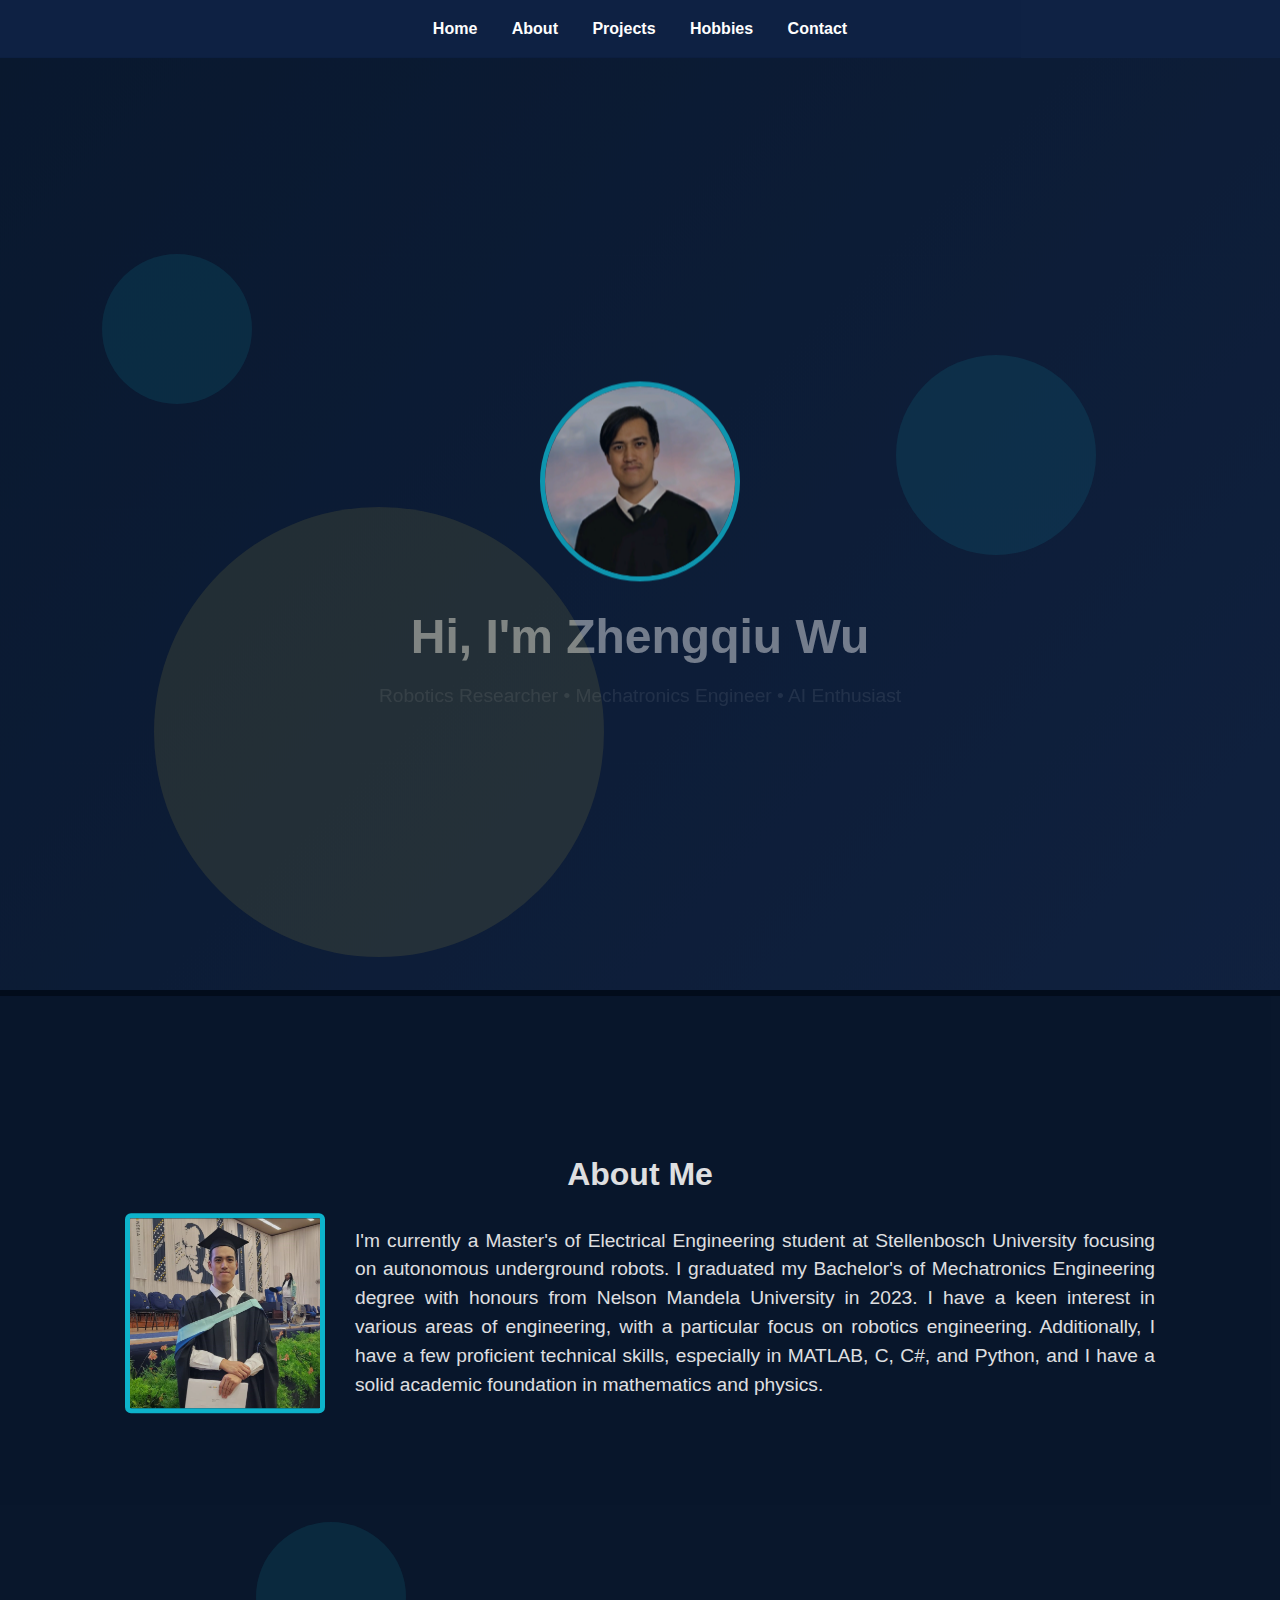
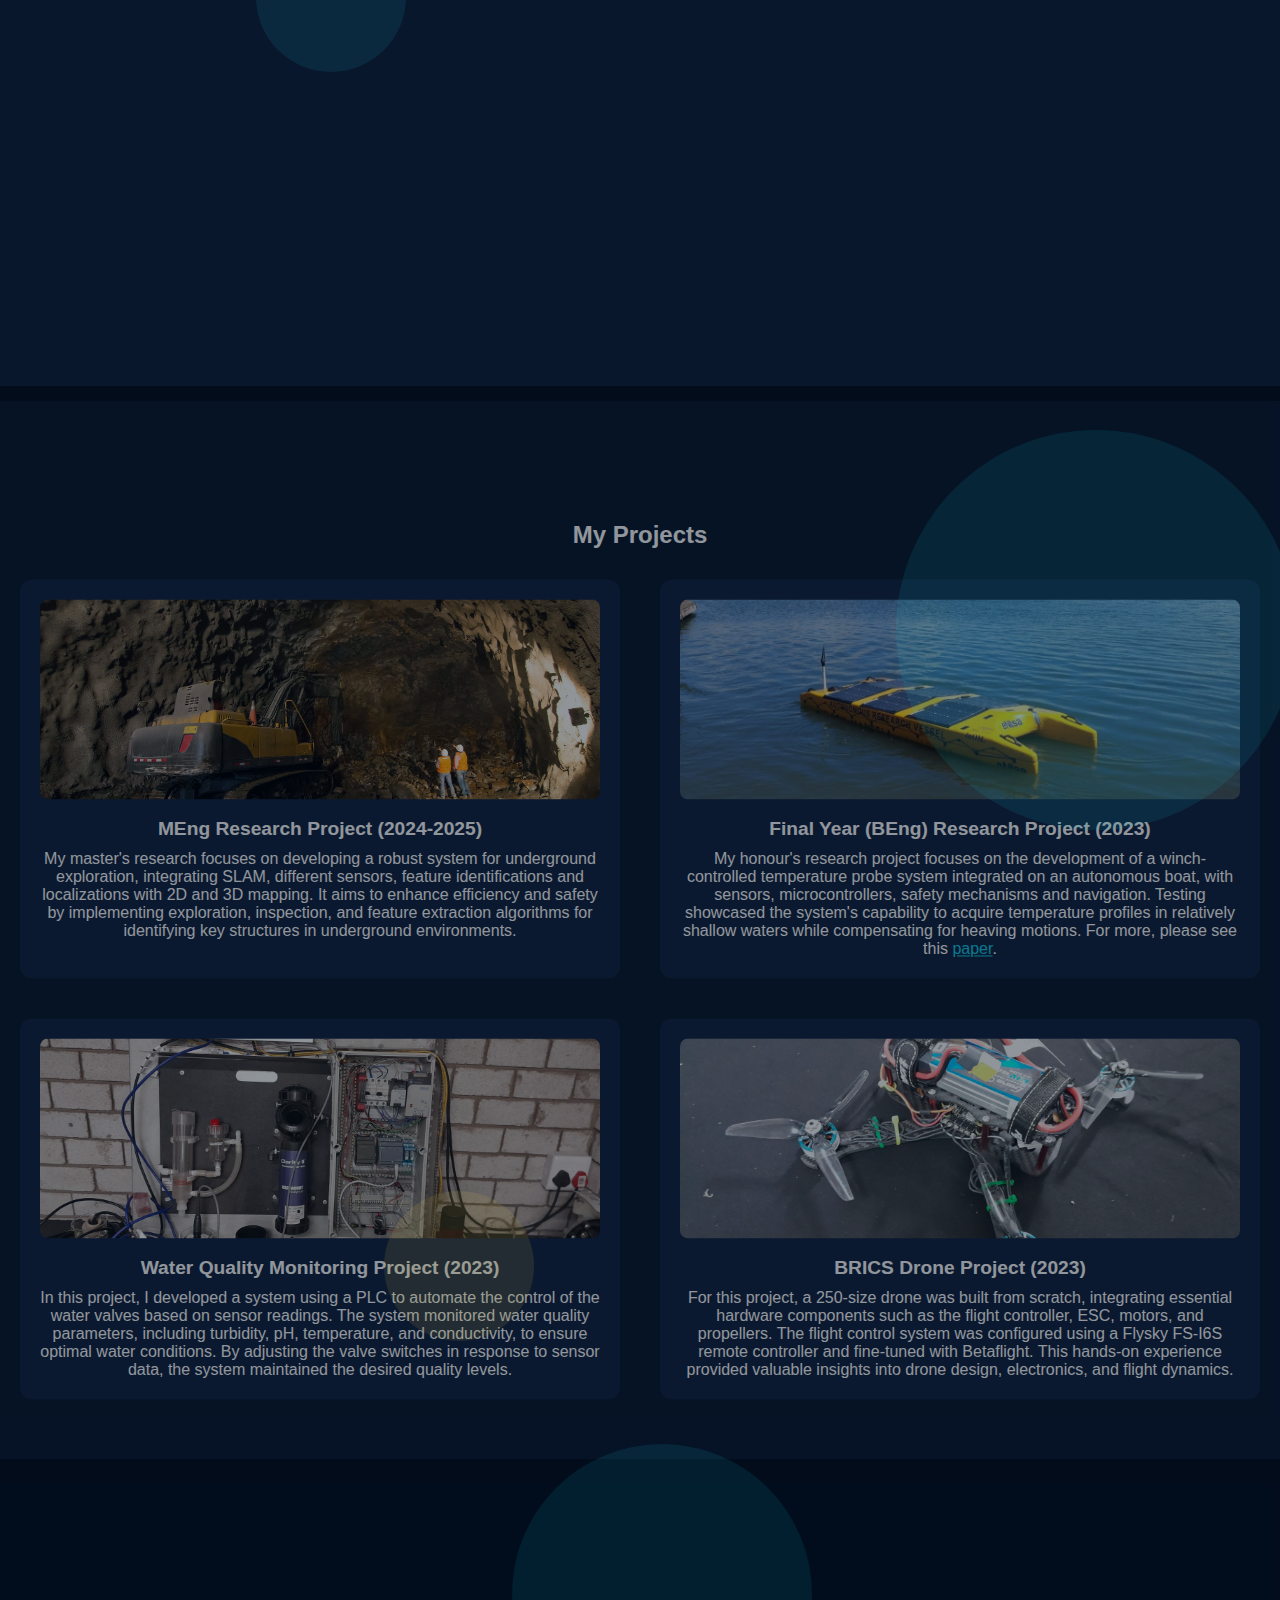
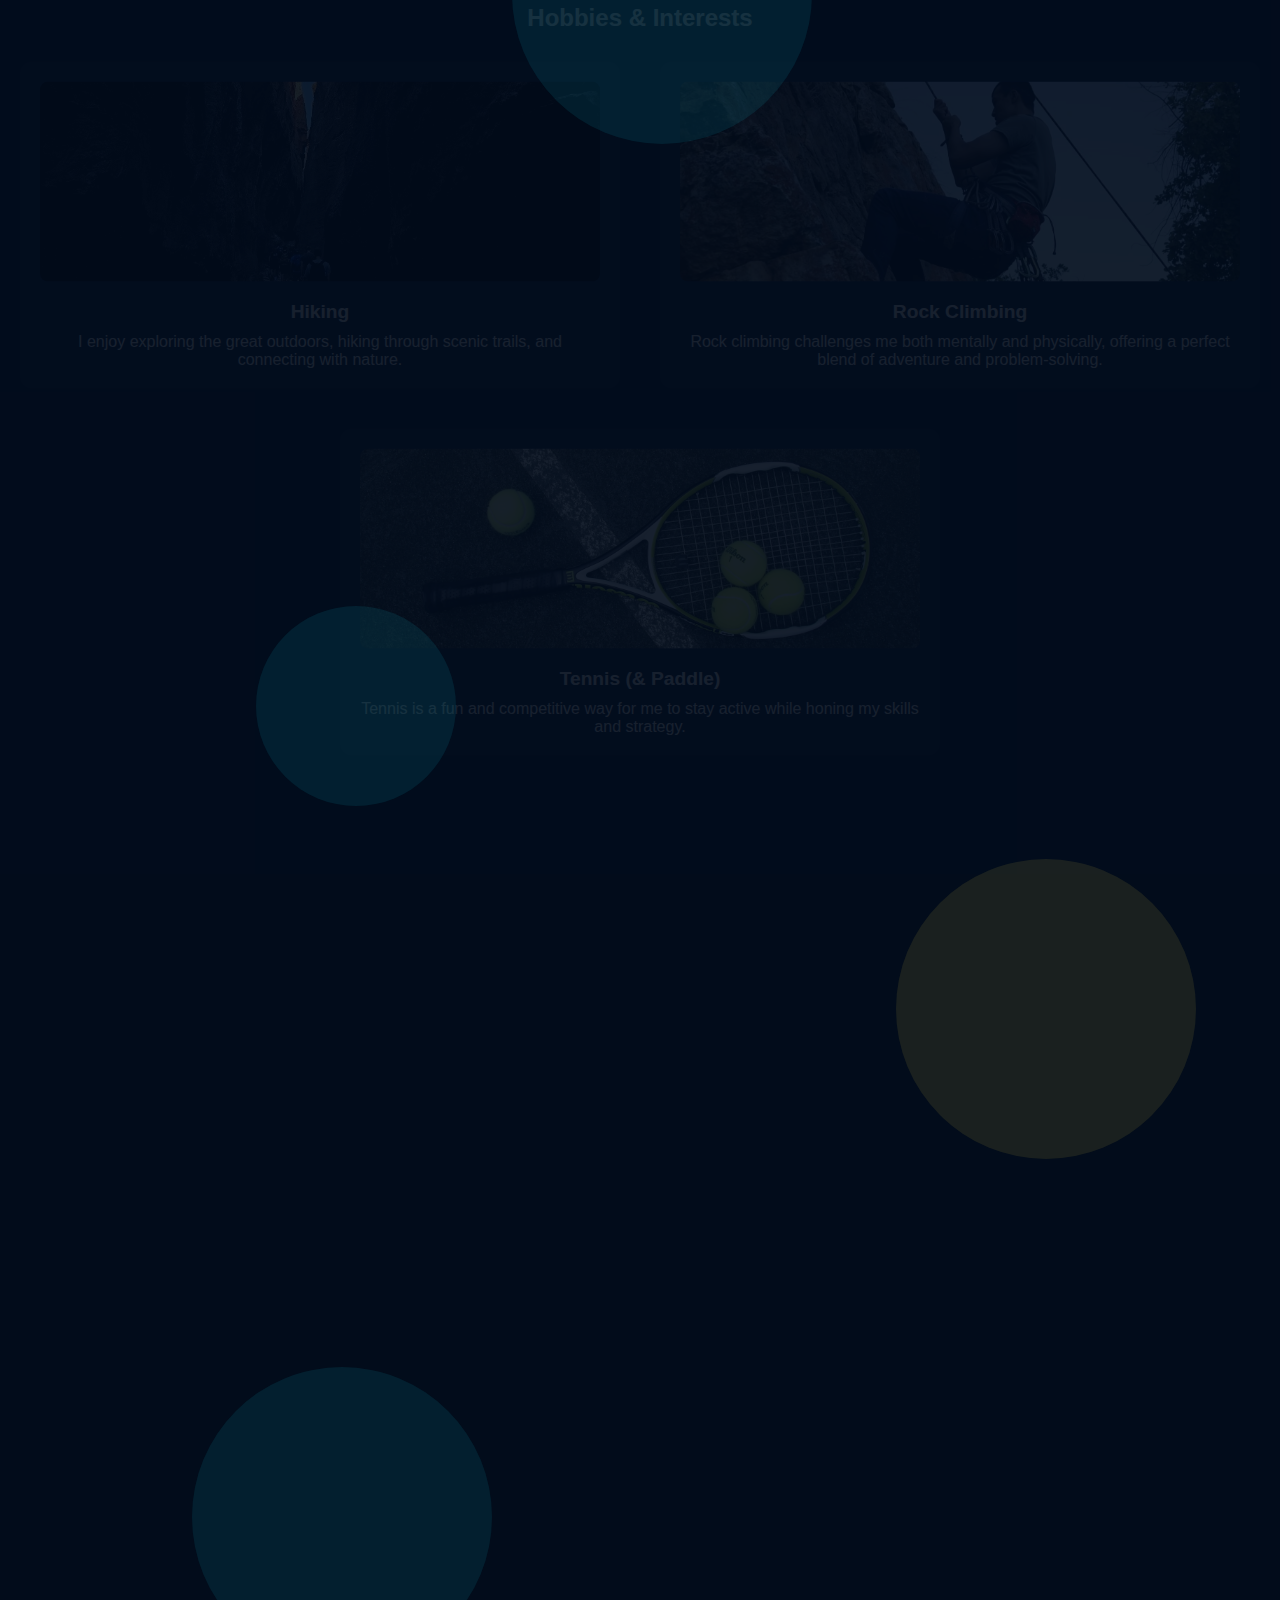
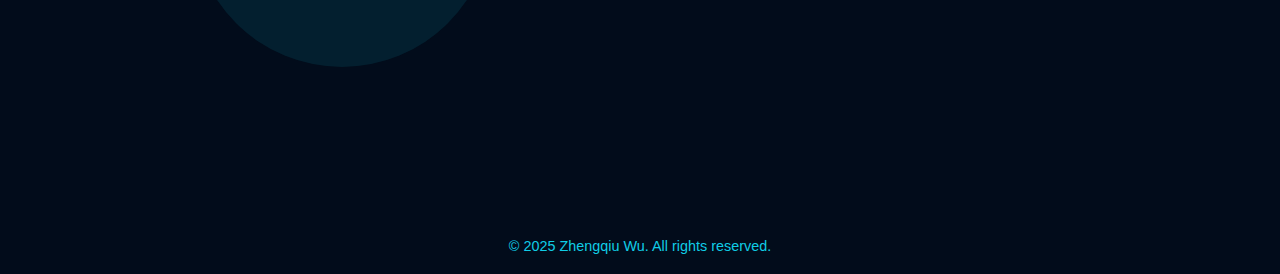
<file: index.html>
<!DOCTYPE html>
<html lang="en">
<head>
    <meta charset="UTF-8">
    <title>My Portfolio</title>
    <link rel="stylesheet" href="styles.css">
    <script src="https://cdnjs.cloudflare.com/ajax/libs/gsap/3.12.2/gsap.min.js"></script>
</head>
<body>

    <header class="navbar">
        <nav>
            <a href="#hero">Home</a>
            <a href="#about">About</a>
            <a href="#projects">Projects</a>
            <a href="#hobbies">Hobbies</a>
            <a href="#contact">Contact</a>
        </nav>
    </header>

    <div class="background-container">
        <div class="background-shapes">
            <div class="shape shape1"></div>
            <div class="shape shape2"></div>
            <div class="shape shape3"></div>
            <div class="shape shape4"></div>
            <div class="shape shape5"></div>
            <div class="shape shape6"></div>
            <div class="shape shape7"></div>
            <div class="shape shape8"></div>
            <div class="shape shape9"></div>
            <div class="shape shape10"></div>
        </div>
    </div>

    <section id="hero" class="hero">
        <img src="images/profile.jpg" alt="Profile Picture" class="profile-pic">
        <h1>Hi, I'm Zhengqiu Wu</h1>
        <p>Robotics Researcher • Mechatronics Engineer • AI Enthusiast</p>
    </section>

    <section id="about" class="about">
        <h2>About Me</h2>
        <div class="about-content">
            <div class="about-img-holder">
                <img src="images/about.jpeg" alt="Your Picture" class="about-img">
            </div>
            <p>I'm currently a Master's of Electrical Engineering student at Stellenbosch University focusing on autonomous underground robots. I graduated my Bachelor's of Mechatronics Engineering degree with honours from Nelson Mandela University in 2023. I have a keen interest in various areas of engineering, with a particular focus on robotics engineering. Additionally, I have a few proficient technical skills, especially in MATLAB, C, C#, and Python, and I have a solid academic foundation in mathematics and physics.</p>
        </div>
    </section>       

    <section id="projects" class="projects">
        <h2>My Projects</h2>
        <div class="card-list">
            <div class="card">
                <img src="images/mining.jpg" alt="Project 1">
                <h3>MEng Research Project (2024-2025)</h3>
                <p>My master's research focuses on developing a robust system for underground exploration, integrating SLAM, different sensors, feature identifications and localizations with 2D and 3D mapping. It aims to enhance efficiency and safety by implementing exploration, inspection, and feature extraction algorithms for identifying key structures in underground environments.
                </p>
            </div>
            <div class="card">
                <img src="images/boat.jpeg" alt="Project 2">
                <h3>Final Year (BEng) Research Project (2023)</h3>
                <p>My honour's research project focuses on the development of a winch-controlled temperature probe system integrated on an autonomous boat, with sensors, microcontrollers, safety mechanisms and navigation. Testing showcased the system's capability to acquire temperature profiles in relatively shallow waters while compensating for heaving motions. For more, please see this <a href="https://doi.org/10.1051/matecconf/202440604001" class="project-link">paper</a>.</p>
            </div>
            <div class="card">
                <img src="images/vac2.jpg" alt="Project 3">
                <h3>Water Quality Monitoring Project (2023)</h3>
                <p>In this project, I developed a system using a PLC to automate the control of the water valves based on sensor readings. The system monitored water quality parameters, including turbidity, pH, temperature, and conductivity, to ensure optimal water conditions. By adjusting the valve switches in response to sensor data, the system maintained the desired quality levels.</p>
            </div>
            <div class="card">
                <img src="images/drone.jpeg" alt="Project 4">
                <h3>BRICS Drone Project (2023)</h3>
                <p>For this project, a 250-size drone was built from scratch, integrating essential hardware components such as the flight controller, ESC, motors, and propellers. The flight control system was configured using a Flysky FS-I6S remote controller and fine-tuned with Betaflight. This hands-on experience provided valuable insights into drone design, electronics, and flight dynamics.</p>
            </div>
        </div>
    </section>

    <section id="hobbies" class="hobbies">
        <h2>Hobbies & Interests</h2>
        <div class="card-list">
            <div class="card">
                <img src="images/hiking.jpeg" alt="Hobby 1">
                <h3>Hiking</h3>
                <p>I enjoy exploring the great outdoors, hiking through scenic trails, and connecting with nature.</p>
            </div>
            <div class="card">
                <img src="images/climb.jpeg" alt="Hobby 2">
                <h3>Rock Climbing</h3>
                <p>Rock climbing challenges me both mentally and physically, offering a perfect blend of adventure and problem-solving.</p>
            </div>
            <div class="card">
                <img src="images/tennis.jpg" alt="Hobby 3">
                <h3>Tennis (& Paddle)</h3>
                <p>Tennis is a fun and competitive way for me to stay active while honing my skills and strategy.</p>
            </div>
        </div>
    </section>

    <section id="contact" class="contact">
        <h2>Contact Me</h2>
        <!-- <p>Email: youremail@example.com</p> -->
        <h3>Find me on <a href="https://www.linkedin.com/in/zhengqiu-wu-1907541b8">LinkedIn</a>!</h3>
    </section>

    <footer>
        <p>© 2025 Zhengqiu Wu. All rights reserved.</p>
    </footer>

    <script src="script.js"></script>

</body>
</html>
</file>
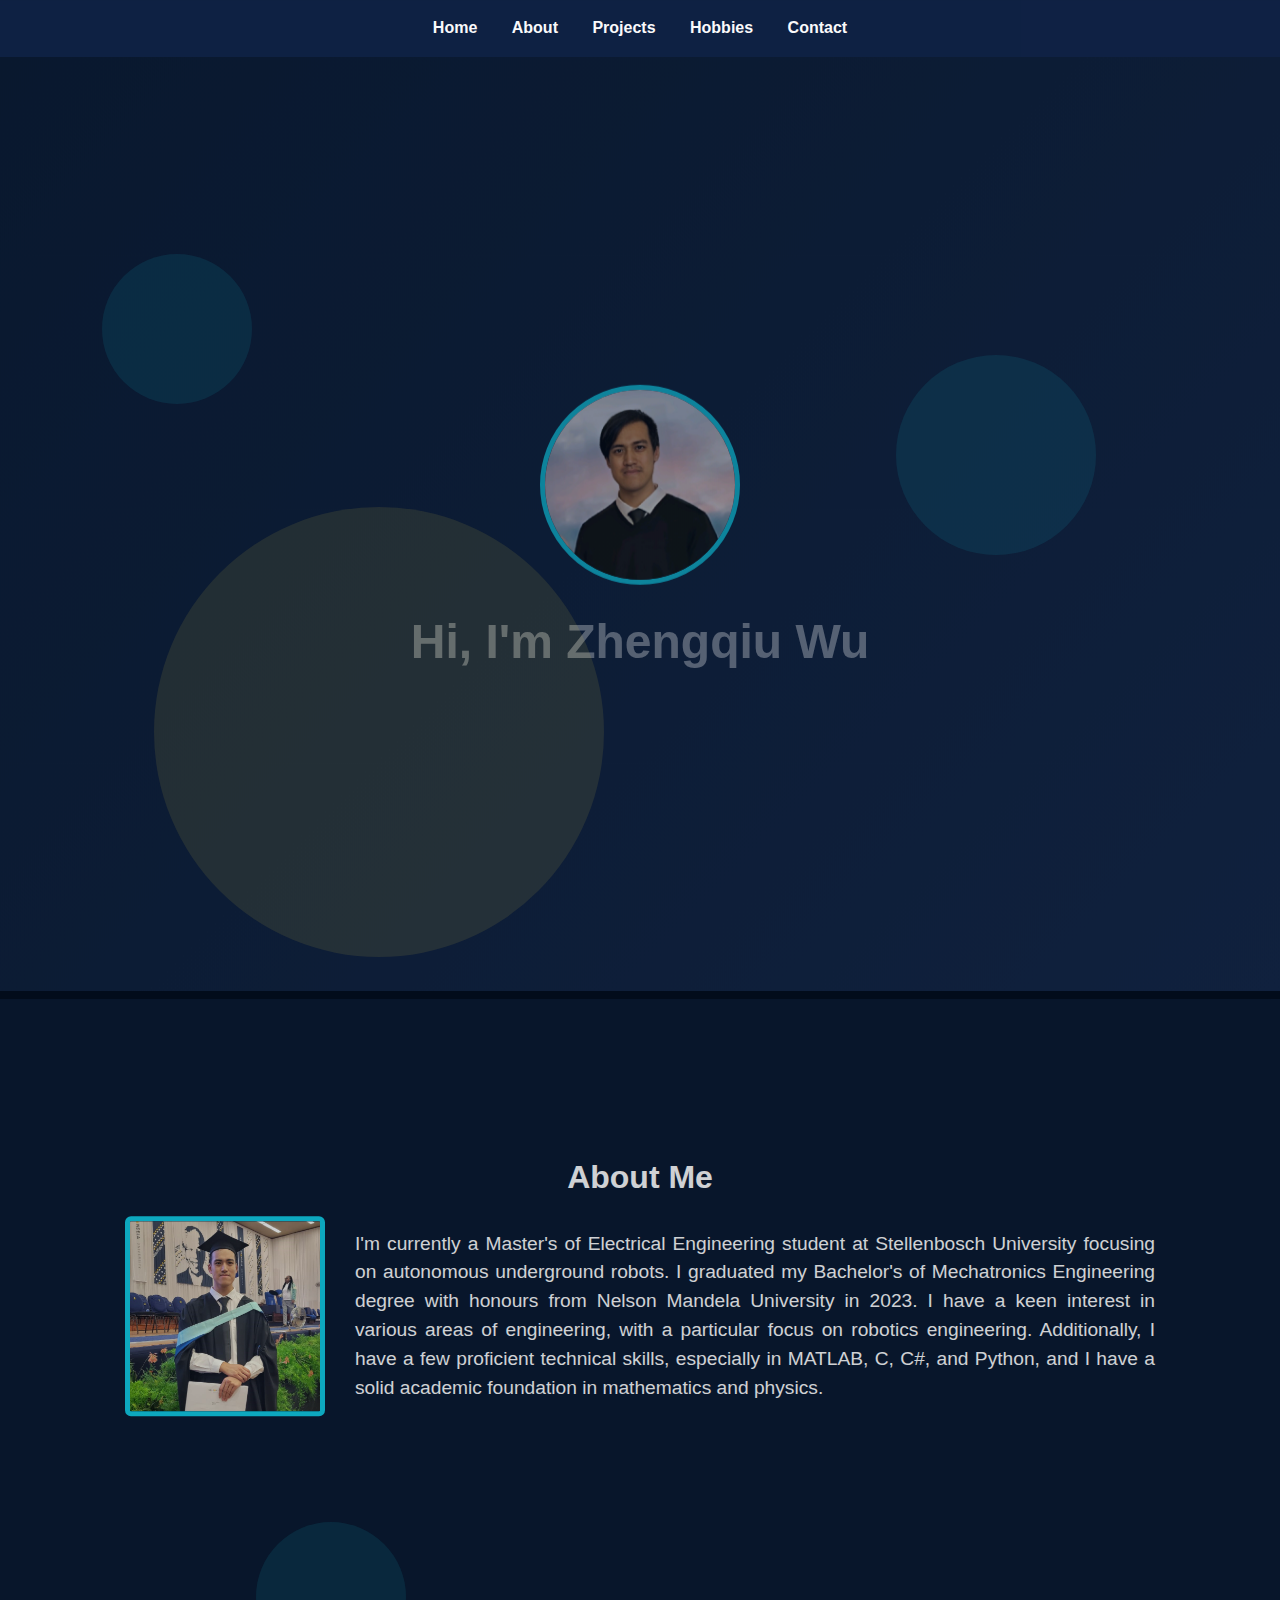
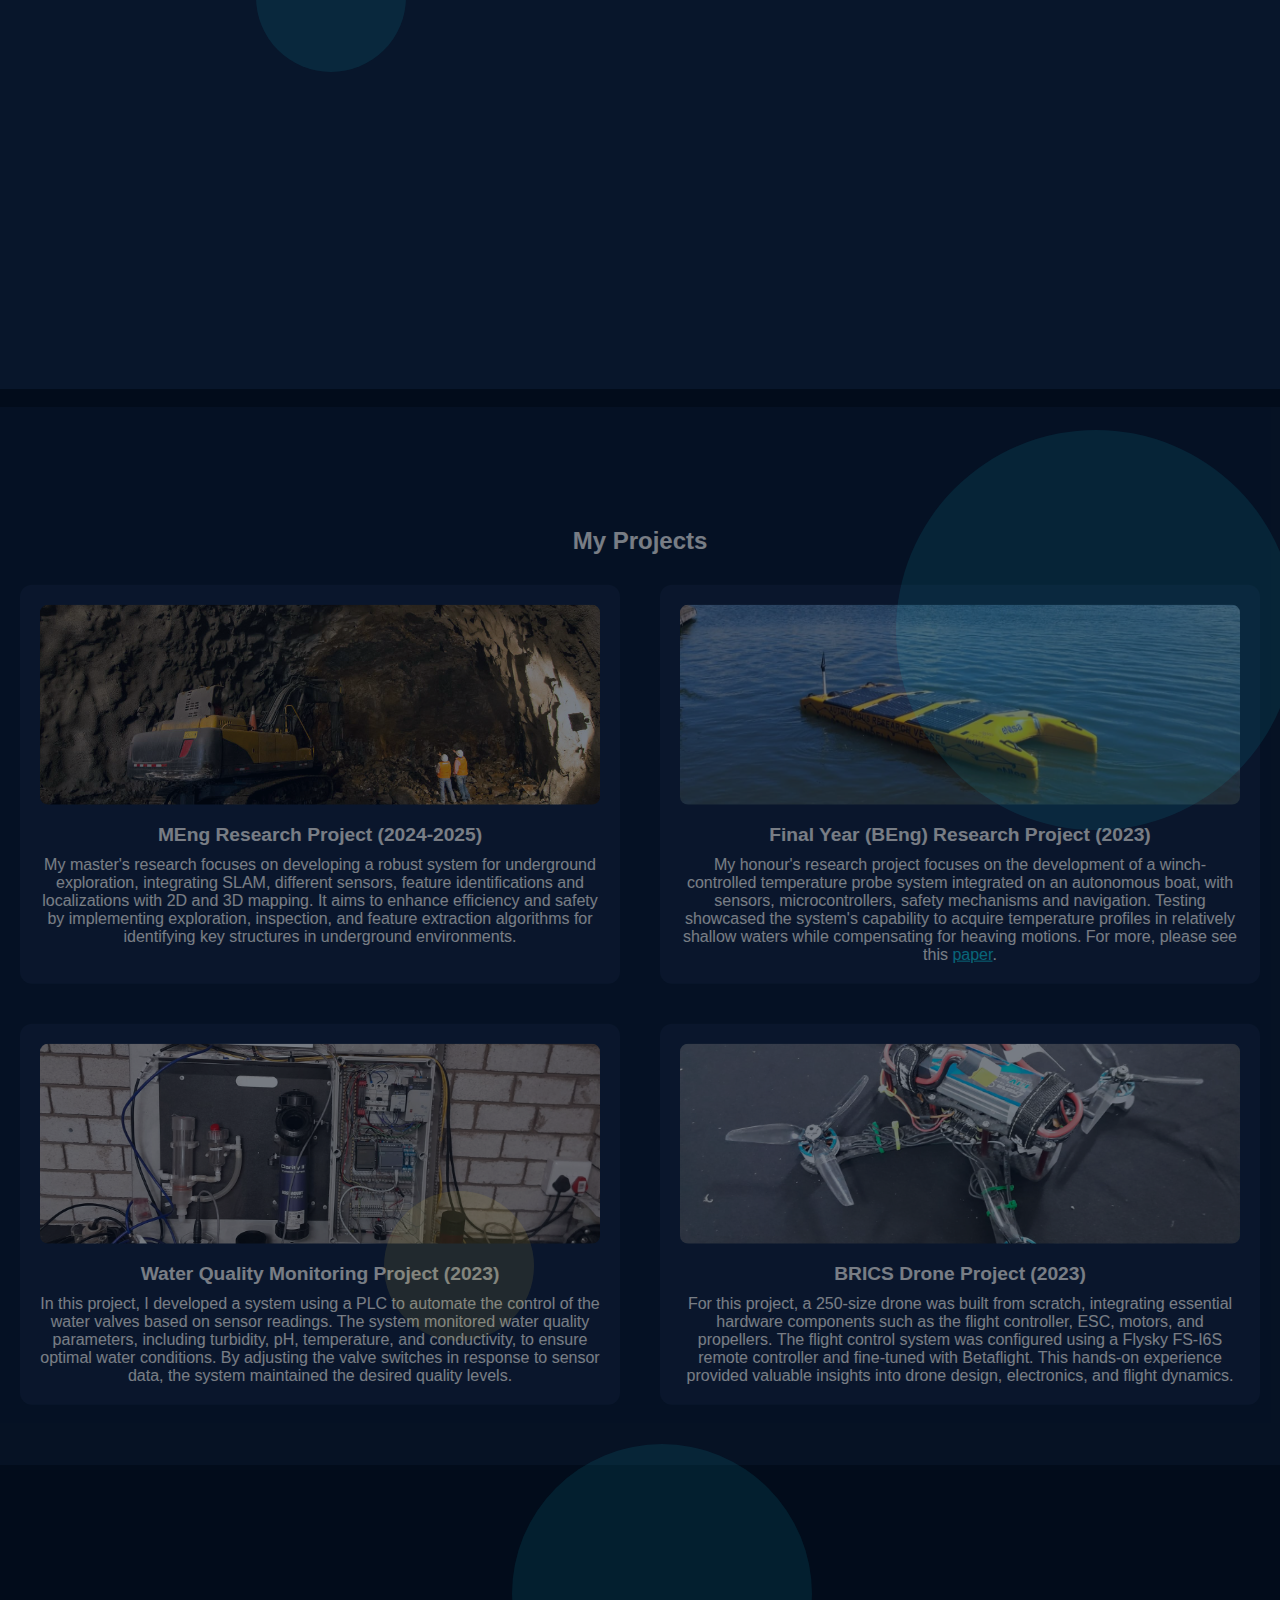
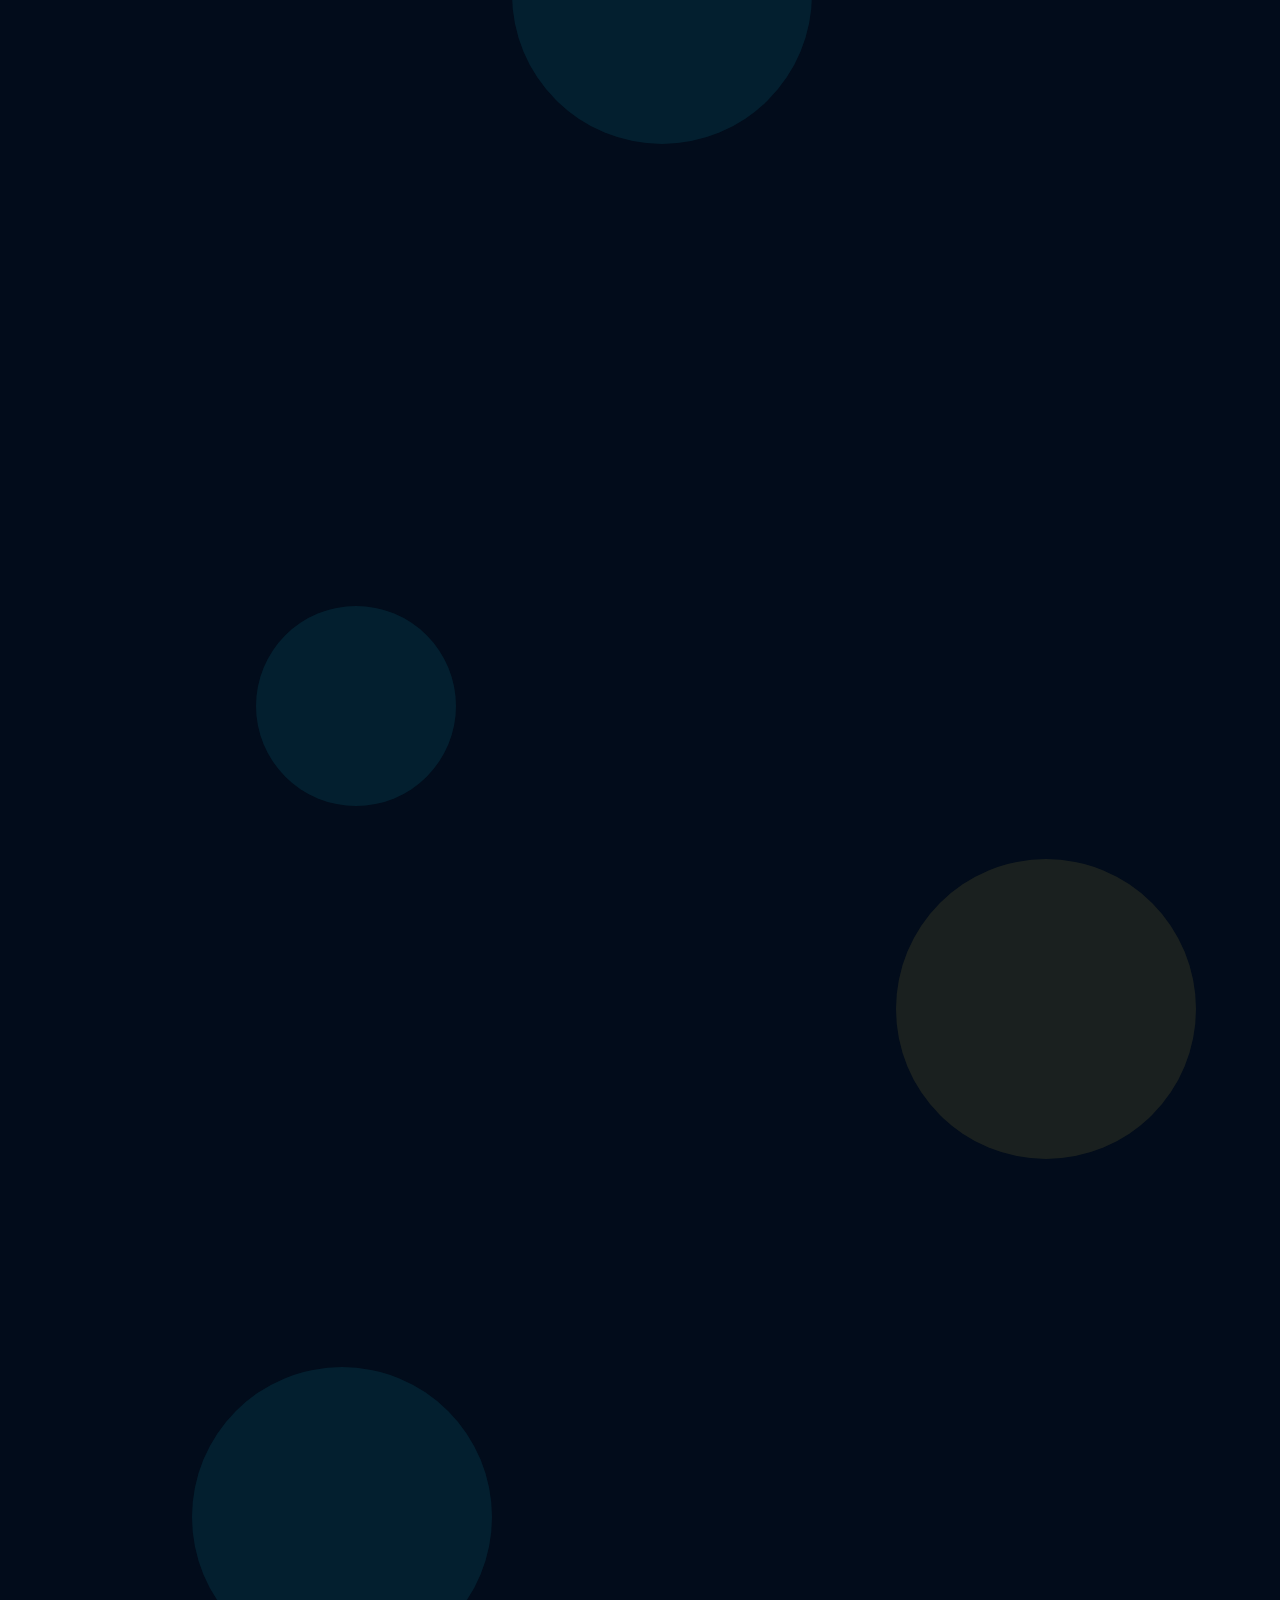
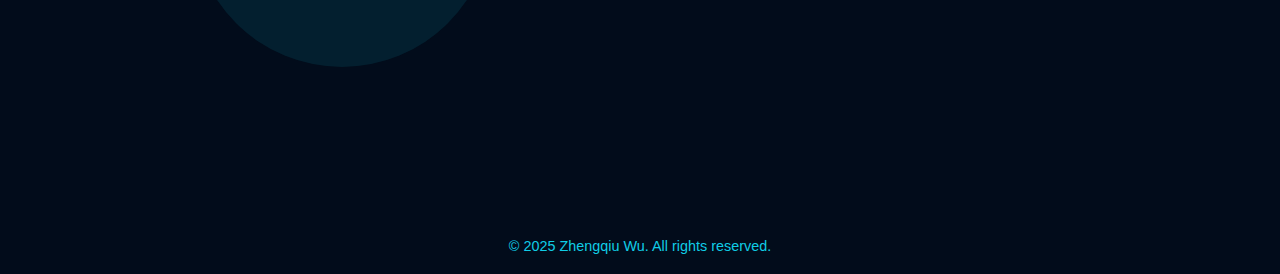
<file: portfolio/index.html>
<!DOCTYPE html>
<html lang="en">
<head>
    <meta charset="UTF-8">
    <title>My Portfolio</title>
    <link rel="stylesheet" href="styles.css">
    <script src="https://cdnjs.cloudflare.com/ajax/libs/gsap/3.12.2/gsap.min.js"></script>
</head>
<body>

    <header class="navbar">
        <nav>
            <a href="#hero">Home</a>
            <a href="#about">About</a>
            <a href="#projects">Projects</a>
            <a href="#hobbies">Hobbies</a>
            <a href="#contact">Contact</a>
        </nav>
    </header>

    <div class="background-container">
        <div class="background-shapes">
            <div class="shape shape1"></div>
            <div class="shape shape2"></div>
            <div class="shape shape3"></div>
            <div class="shape shape4"></div>
            <div class="shape shape5"></div>
            <div class="shape shape6"></div>
            <div class="shape shape7"></div>
            <div class="shape shape8"></div>
            <div class="shape shape9"></div>
            <div class="shape shape10"></div>
        </div>
    </div>

    <section id="hero" class="hero">
        <img src="images/profile.jpg" alt="Profile Picture" class="profile-pic">
        <h1>Hi, I'm Zhengqiu Wu</h1>
        <p>Robotics Researcher • Mechatronics Engineer • AI Enthusiast</p>
    </section>

    <section id="about" class="about">
        <h2>About Me</h2>
        <div class="about-content">
            <div class="about-img-holder">
                <img src="images/about.jpeg" alt="Your Picture" class="about-img">
            </div>
            <p>I'm currently a Master's of Electrical Engineering student at Stellenbosch University focusing on autonomous underground robots. I graduated my Bachelor's of Mechatronics Engineering degree with honours from Nelson Mandela University in 2023. I have a keen interest in various areas of engineering, with a particular focus on robotics engineering. Additionally, I have a few proficient technical skills, especially in MATLAB, C, C#, and Python, and I have a solid academic foundation in mathematics and physics.</p>
        </div>
    </section>       

    <section id="projects" class="projects">
        <h2>My Projects</h2>
        <div class="card-list">
            <div class="card">
                <img src="images/mining.jpg" alt="Project 1">
                <h3>MEng Research Project (2024-2025)</h3>
                <p>My master's research focuses on developing a robust system for underground exploration, integrating SLAM, different sensors, feature identifications and localizations with 2D and 3D mapping. It aims to enhance efficiency and safety by implementing exploration, inspection, and feature extraction algorithms for identifying key structures in underground environments.
                </p>
            </div>
            <div class="card">
                <img src="images/boat.jpeg" alt="Project 2">
                <h3>Final Year (BEng) Research Project (2023)</h3>
                <p>My honour's research project focuses on the development of a winch-controlled temperature probe system integrated on an autonomous boat, with sensors, microcontrollers, safety mechanisms and navigation. Testing showcased the system's capability to acquire temperature profiles in relatively shallow waters while compensating for heaving motions. For more, please see this <a href="https://doi.org/10.1051/matecconf/202440604001" class="project-link">paper</a>.</p>
            </div>
            <div class="card">
                <img src="images/vac2.jpg" alt="Project 3">
                <h3>Water Quality Monitoring Project (2023)</h3>
                <p>In this project, I developed a system using a PLC to automate the control of the water valves based on sensor readings. The system monitored water quality parameters, including turbidity, pH, temperature, and conductivity, to ensure optimal water conditions. By adjusting the valve switches in response to sensor data, the system maintained the desired quality levels.</p>
            </div>
            <div class="card">
                <img src="images/drone.jpeg" alt="Project 4">
                <h3>BRICS Drone Project (2023)</h3>
                <p>For this project, a 250-size drone was built from scratch, integrating essential hardware components such as the flight controller, ESC, motors, and propellers. The flight control system was configured using a Flysky FS-I6S remote controller and fine-tuned with Betaflight. This hands-on experience provided valuable insights into drone design, electronics, and flight dynamics.</p>
            </div>
        </div>
    </section>

    <section id="hobbies" class="hobbies">
        <h2>Hobbies & Interests</h2>
        <div class="card-list">
            <div class="card">
                <img src="images/hiking.jpeg" alt="Hobby 1">
                <h3>Hiking</h3>
                <p>I enjoy exploring the great outdoors, hiking through scenic trails, and connecting with nature.</p>
            </div>
            <div class="card">
                <img src="images/climb.jpeg" alt="Hobby 2">
                <h3>Rock Climbing</h3>
                <p>Rock climbing challenges me both mentally and physically, offering a perfect blend of adventure and problem-solving.</p>
            </div>
            <div class="card">
                <img src="images/tennis.jpg" alt="Hobby 3">
                <h3>Tennis (& Paddle)</h3>
                <p>Tennis is a fun and competitive way for me to stay active while honing my skills and strategy.</p>
            </div>
        </div>
    </section>

    <section id="contact" class="contact">
        <h2>Contact Me</h2>
        <!-- <p>Email: youremail@example.com</p> -->
        <h3>Find me on <a href="www.linkedin.com/in/zhengqiu-wu-1907541b8">LinkedIn</a>!</h3>
    </section>

    <footer>
        <p>© 2025 Zhengqiu Wu. All rights reserved.</p>
    </footer>

    <script src="script.js"></script>

</body>
</html>
</file>
<file: styles.css>
/* Variables */
:root {
    --navy: #0a192f;
    --dark-navy: #020c1b;
    --light-blue: #10cde6;
    --yellow: #f9d342;
    --white: #ffffff;
    --navbar-bg: #0f2244;
}

* {
    margin: 0;
    padding: 0;
    box-sizing: border-box;
    scroll-behavior: smooth;
}

body {
    font-family: 'Poppins', sans-serif;
    background-color: var(--dark-navy);
    color: var(--white);
    overflow-x: hidden;
    position: relative;
}



/* Background container */
.background-container {
    position: absolute;
    top: 0;
    left: 0;
    width: 100%;
    height: 100%;
    z-index: 5; /* Moving shapes to the foreground */
    pointer-events: none;
}

.background-shapes {
    width: 100%;
    height: 100%;
    position: relative;
}

.shape {
    position: absolute;
    background: var(--light-blue);
    opacity: 0.1;
    border-radius: 80%;
    animation: float 8s infinite ease-in-out alternate;
}

.shape1 {
    width: 150px;
    height: 150px;
    top: 5%;
    left: 8%;
}

.shape2 {
    width: 450px;
    height: 450px;
    top: 10%;
    left: 12%;
    background: var(--yellow);
}

.shape3 {
    width: 200px;
    height: 200px;
    top: 7%;
    left: 70%;
}

.shape4 {
    width: 300px;
    height: 300px;
    top: 90%;
    left: 15%;
}

.shape5 {
    width: 150px;
    height: 150px;
    top: 30%;
    left: 20%;
}

.shape6 {
    width: 400px;
    height: 400px;
    top: 40%;
    left: 70%;
}

.shape7 {
    width: 150px;
    height: 150px;
    top: 55%;
    left: 30%;
    background: var(--yellow);
}

.shape8 {
    width: 300px;
    height: 300px;
    top: 80%;
    left: 70%;
    background: var(--yellow);
}

.shape9 {
    width: 200px;
    height: 200px;
    top: 75%;
    left: 20%;
}

.shape10 {
    width: 300px;
    height: 300px;
    top: 60%;
    left: 40%;
}


@keyframes float {
    0% { transform: translateY(0) translateX(0); }
    100% { transform: translateY(-40px) translateX(30px); }
}



/* Navbar */
.navbar {
    width: 100%;
    padding: 20px;
    background-color: var(--navbar-bg);
    position: fixed;
    top: 0;
    z-index: 100;
    display: flex;
    justify-content: center;
}

.navbar nav a {
    margin: 0 15px;
    text-decoration: none;
    color: var(--white);
    font-weight: 600;
    transition: color 0.3s ease;
}

.navbar nav a:hover {
    color: var(--yellow);
}



/* Sections */
section {
    min-height: 110vh;
    padding: 120px 20px 60px;
    display: flex;
    flex-direction: column;
    align-items: center;
    text-align: center;
    position: relative;
    z-index: 3;
}


.hero {
    background: linear-gradient(135deg, var(--navy), #112240);
    min-height: 110vh;
    display: flex;
    flex-direction: column;
    justify-content: center;
    align-items: center;
}

.profile-pic {
    width: 200px;
    height: 200px;
    object-fit: cover;
    border-radius: 60%;
    margin-bottom: 20px;
    border: 5px solid var(--light-blue);
}

.hero h1 {
    font-size: 3rem;
    margin-bottom: 10px;
}

.hero p {
    font-size: 1.2rem;
}




.about, .projects, .hobbies, .contact {
    background-color: var(--navy);
}




.about {
    background-color: var(--navy);
    color: var(--white);
    padding: 60px 20px;
    text-align: center;
    position: relative;
}

.about h2 {
    font-size: 2rem;
    margin-top: 100px;
    margin-bottom: 20px;
}

.about-content {
    display: flex;
    align-items: center;
    justify-content: center;
    flex-wrap: wrap;
}

.about-img-holder {
    width: 200px;
    height: 200px;
    margin-right: 30px;
    overflow: hidden;
    border-radius: 6px;
    border: 5px solid var(--light-blue);
}

.about-img {
    width: 100%;
    height: 100%;
    object-fit: cover;
}

.about p {
    font-size: 1.2rem;
    max-width: 800px;
    line-height: 1.5;
    color: var(--white);
    text-align:justify
}




.card-list {
    display: flex;
    flex-wrap: wrap;
    gap: 40px;
    justify-content:center;
    margin-top: 30px;
}

.card {
    background-color: #142441;
    padding: 20px;
    border-radius: 12px;
    width: 600px;
    transition: transform 0.3s ease, box-shadow 0.3s ease;
}

.card img {
    width: 100%;
    height: 200px;
    object-fit: cover;
    border-radius: 8px;
    margin-bottom: 15px;
}

.card h3 {
    margin-bottom: 10px;
    font-size: 1.2rem;
}

.card:hover {
    transform: translateY(-10px);
    box-shadow: 0 10px 20px rgba(100, 255, 218, 0.2);
}


.project-link {
    color: var(--light-blue);
    text-decoration: underline;
}

.project-link:hover {
    color: var(--yellow); 
}


.contact {
    background-color: var(--navy);
    color: var(--white);
    padding: 60px 20px;
    text-align: center;
    position: relative;
}

.contact h2 {
    font-size: 2rem;
    margin-top: 180px;
}




footer {
    padding: 20px;
    text-align: center;
    background-color: var(--dark-navy);
    font-size: 0.9rem;
    color: var(--light-blue);
}
</file>
<file: portfolio/styles.css>
/* Variables */
:root {
    --navy: #0a192f;
    --dark-navy: #020c1b;
    --light-blue: #10cde6;
    --yellow: #f9d342;
    --white: #ffffff;
    --navbar-bg: #0f2244;
}

* {
    margin: 0;
    padding: 0;
    box-sizing: border-box;
    scroll-behavior: smooth;
}

body {
    font-family: 'Poppins', sans-serif;
    background-color: var(--dark-navy);
    color: var(--white);
    overflow-x: hidden;
    position: relative;
}



/* Background container */
.background-container {
    position: absolute;
    top: 0;
    left: 0;
    width: 100%;
    height: 100%;
    z-index: 5; /* Moving shapes to the foreground */
    pointer-events: none;
}

.background-shapes {
    width: 100%;
    height: 100%;
    position: relative;
}

.shape {
    position: absolute;
    background: var(--light-blue);
    opacity: 0.1;
    border-radius: 80%;
    animation: float 8s infinite ease-in-out alternate;
}

.shape1 {
    width: 150px;
    height: 150px;
    top: 5%;
    left: 8%;
}

.shape2 {
    width: 450px;
    height: 450px;
    top: 10%;
    left: 12%;
    background: var(--yellow);
}

.shape3 {
    width: 200px;
    height: 200px;
    top: 7%;
    left: 70%;
}

.shape4 {
    width: 300px;
    height: 300px;
    top: 90%;
    left: 15%;
}

.shape5 {
    width: 150px;
    height: 150px;
    top: 30%;
    left: 20%;
}

.shape6 {
    width: 400px;
    height: 400px;
    top: 40%;
    left: 70%;
}

.shape7 {
    width: 150px;
    height: 150px;
    top: 55%;
    left: 30%;
    background: var(--yellow);
}

.shape8 {
    width: 300px;
    height: 300px;
    top: 80%;
    left: 70%;
    background: var(--yellow);
}

.shape9 {
    width: 200px;
    height: 200px;
    top: 75%;
    left: 20%;
}

.shape10 {
    width: 300px;
    height: 300px;
    top: 60%;
    left: 40%;
}


@keyframes float {
    0% { transform: translateY(0) translateX(0); }
    100% { transform: translateY(-40px) translateX(30px); }
}



/* Navbar */
.navbar {
    width: 100%;
    padding: 20px;
    background-color: var(--navbar-bg);
    position: fixed;
    top: 0;
    z-index: 100;
    display: flex;
    justify-content: center;
}

.navbar nav a {
    margin: 0 15px;
    text-decoration: none;
    color: var(--white);
    font-weight: 600;
    transition: color 0.3s ease;
}

.navbar nav a:hover {
    color: var(--yellow);
}



/* Sections */
section {
    min-height: 110vh;
    padding: 120px 20px 60px;
    display: flex;
    flex-direction: column;
    align-items: center;
    text-align: center;
    position: relative;
    z-index: 3;
}


.hero {
    background: linear-gradient(135deg, var(--navy), #112240);
    min-height: 110vh;
    display: flex;
    flex-direction: column;
    justify-content: center;
    align-items: center;
}

.profile-pic {
    width: 200px;
    height: 200px;
    object-fit: cover;
    border-radius: 60%;
    margin-bottom: 20px;
    border: 5px solid var(--light-blue);
}

.hero h1 {
    font-size: 3rem;
    margin-bottom: 10px;
}

.hero p {
    font-size: 1.2rem;
}




.about, .projects, .hobbies, .contact {
    background-color: var(--navy);
}




.about {
    background-color: var(--navy);
    color: var(--white);
    padding: 60px 20px;
    text-align: center;
    position: relative;
}

.about h2 {
    font-size: 2rem;
    margin-top: 100px;
    margin-bottom: 20px;
}

.about-content {
    display: flex;
    align-items: center;
    justify-content: center;
    flex-wrap: wrap;
}

.about-img-holder {
    width: 200px;
    height: 200px;
    margin-right: 30px;
    overflow: hidden;
    border-radius: 6px;
    border: 5px solid var(--light-blue);
}

.about-img {
    width: 100%;
    height: 100%;
    object-fit: cover;
}

.about p {
    font-size: 1.2rem;
    max-width: 800px;
    line-height: 1.5;
    color: var(--white);
    text-align:justify
}




.card-list {
    display: flex;
    flex-wrap: wrap;
    gap: 40px;
    justify-content:center;
    margin-top: 30px;
}

.card {
    background-color: #142441;
    padding: 20px;
    border-radius: 12px;
    width: 600px;
    transition: transform 0.3s ease, box-shadow 0.3s ease;
}

.card img {
    width: 100%;
    height: 200px;
    object-fit: cover;
    border-radius: 8px;
    margin-bottom: 15px;
}

.card h3 {
    margin-bottom: 10px;
    font-size: 1.2rem;
}

.card:hover {
    transform: translateY(-10px);
    box-shadow: 0 10px 20px rgba(100, 255, 218, 0.2);
}


.project-link {
    color: var(--light-blue);
    text-decoration: underline;
}

.project-link:hover {
    color: var(--yellow); 
}


.contact {
    background-color: var(--navy);
    color: var(--white);
    padding: 60px 20px;
    text-align: center;
    position: relative;
}

.contact h2 {
    font-size: 2rem;
    margin-top: 180px;
}




footer {
    padding: 20px;
    text-align: center;
    background-color: var(--dark-navy);
    font-size: 0.9rem;
    color: var(--light-blue);
}
</file>
